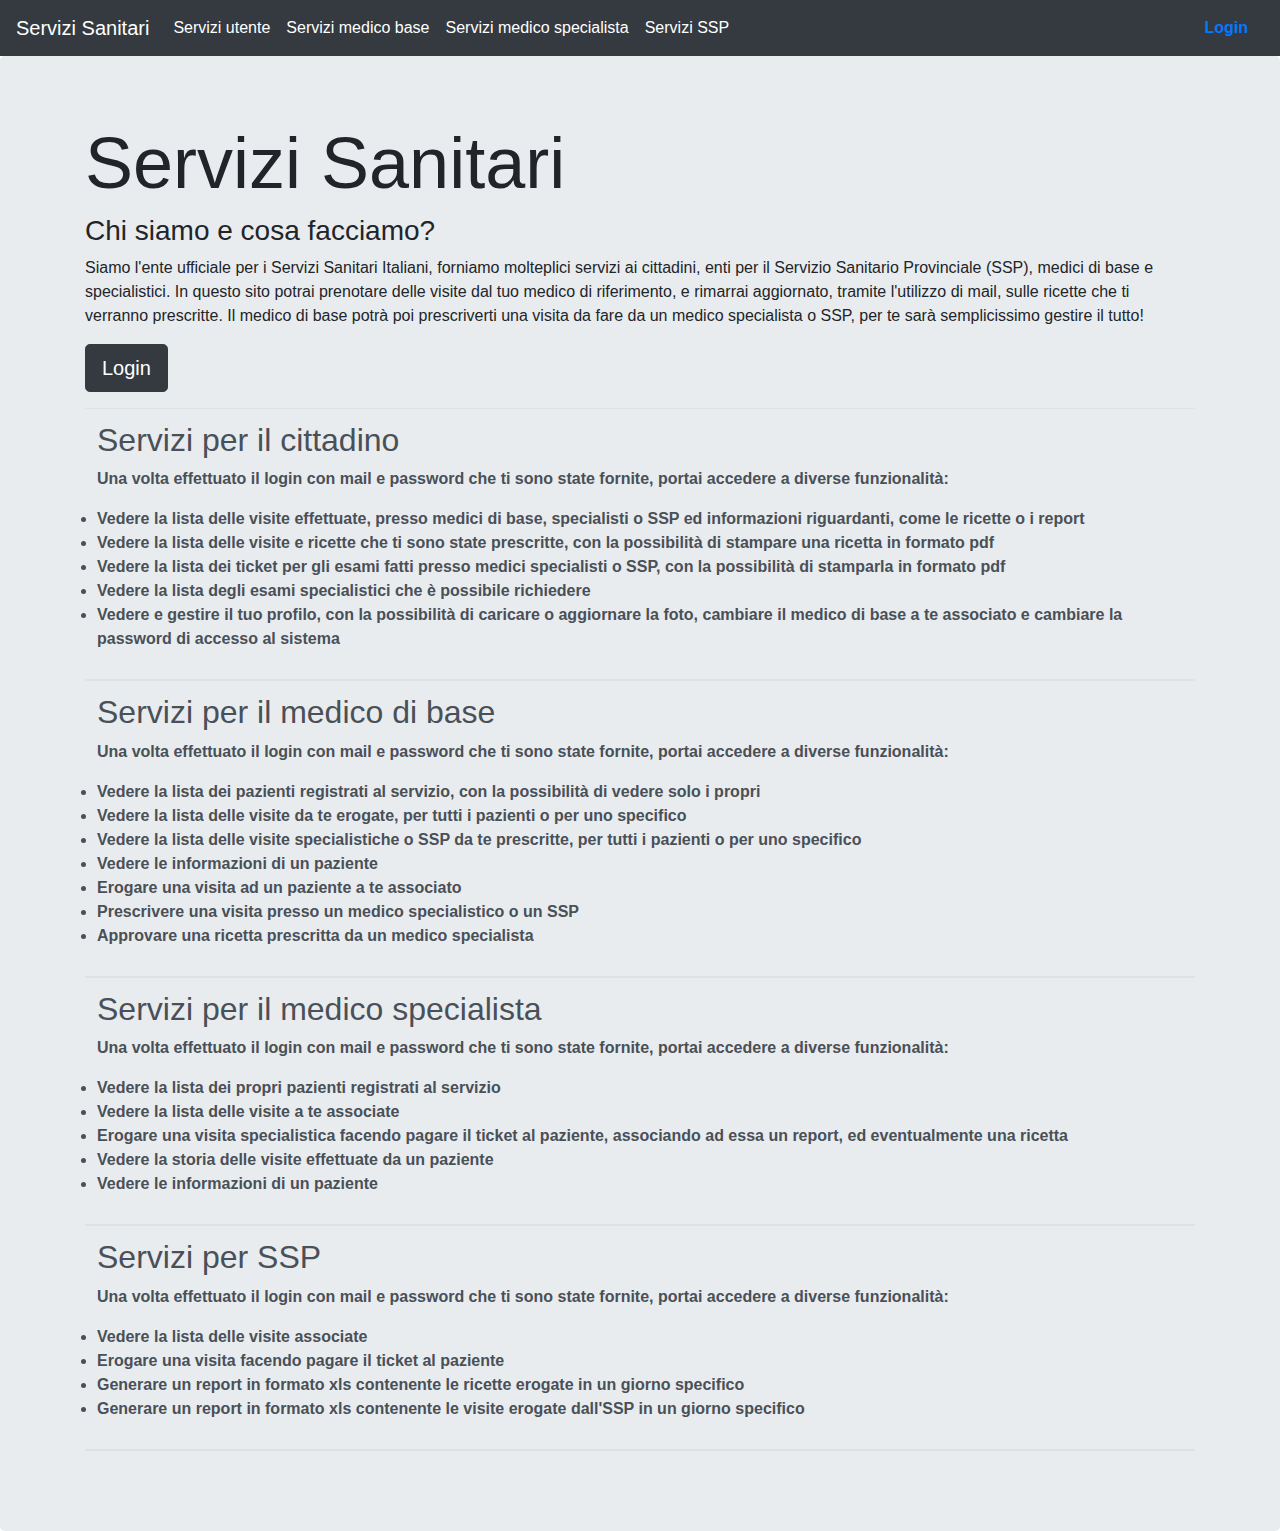
<file: app/src/main/webapp/pages/home.html>
<!DOCTYPE html>
<html lang="en">

<head>
    <meta charset="UTF-8">
    <title>Servizi Sanitari</title>
    <meta name="viewport" content="width=device-width, initial-scale=1, shrink-to-fit=no">
    <link rel="stylesheet" href="https://stackpath.bootstrapcdn.com/bootstrap/4.4.1/css/bootstrap.min.css" integrity="sha384-Vkoo8x4CGsO3+Hhxv8T/Q5PaXtkKtu6ug5TOeNV6gBiFeWPGFN9MuhOf23Q9Ifjh" crossorigin="anonymous">
</head>

<body>

    <nav class="navbar fixed-top sticky-top navbar-expand-lg navbar-dark bg-dark">
        <a class="navbar-brand" href="#">Servizi Sanitari</a>
        <button aria-controls="navbarSupportedContent" aria-expanded="false" aria-label="Toggle navigation" class="navbar-toggler"
                data-target="#navbarSupportedContent" data-toggle="collapse" type="button">
            <span class="navbar-toggler-icon"></span>
        </button>

        <div class="collapse navbar-collapse" id="navbarSupportedContent">
            <ul class="navbar-nav mr-auto">
                <li class="nav-item active">
                    <a class="nav-link" href="#cittadino">Servizi utente <span class="sr-only">(current)</span></a>
                </li>
                <li class="nav-item active">
                    <a class="nav-link" href="#medico_base">Servizi medico base <span class="sr-only">(current)</span></a>
                </li>
                <li class="nav-item active">
                    <a class="nav-link" href="#medico_specialista">Servizi medico specialista <span class="sr-only">(current)</span></a>
                </li>
                <li class="nav-item active">
                    <a class="nav-link" href="#ssp">Servizi SSP <span class="sr-only">(current)</span></a>
                </li>
            </ul>
            <div class="nav-item active">
                <a aria-expanded="false" aria-haspopup="true" class="nav-link white" href="login" role="button">
                    <b>Login</b>
                </a>
            </div>
        </div>
    </nav>

    <div class="jumbotron mb-0">
        <div class="container">
            <h1 class="display-3">Servizi Sanitari</h1>
            <h3>Chi siamo e cosa facciamo?</h3>
            <p>
                Siamo l'ente ufficiale per i Servizi Sanitari Italiani, forniamo molteplici servizi ai cittadini, enti per il Servizio Sanitario Provinciale (SSP), medici di base e specialistici.
                In questo sito potrai prenotare delle visite dal tuo medico di riferimento, e rimarrai aggiornato, tramite l'utilizzo di mail, sulle ricette che ti verranno prescritte.
                Il medico di base potr&agrave; poi prescriverti una visita da fare da un medico specialista o SSP, per te sar&agrave; semplicissimo gestire il tutto!
            </p>
            <p><a class="btn btn-primary btn-lg btn-dark" href="login" role="button">Login</a></p>
        </div>
        <div class="container">
            <table class="datatable table table-striped table-hover">
                <thead class="thead-light">
                <tr>
                    <th>
                        <h2 id="cittadino">Servizi per il cittadino</h2>
                        <p>
                            Una volta effettuato il login con mail e password che ti sono state fornite, portai accedere a diverse funzionalit&agrave;:
                        <li>
                            Vedere la lista delle visite effettuate, presso medici di base, specialisti o SSP ed informazioni riguardanti, come le ricette o i report
                        </li>
                        <li>
                            Vedere la lista delle visite e ricette che ti sono state prescritte, con la possibilit&agrave; di stampare una ricetta in formato pdf
                        </li>
                        <li>
                            Vedere la lista dei ticket per gli esami fatti presso medici specialisti o SSP, con la possibilit&agrave; di stamparla in formato pdf
                        </li>
                        <li>
                            Vedere la lista degli esami specialistici che &egrave; possibile richiedere
                        </li>
                        <li>
                            Vedere e gestire il tuo profilo, con la possibilit&agrave; di caricare o aggiornare la foto, cambiare il medico di base a te associato e cambiare la password di accesso al sistema
                        </li>
                        </p>
                    </th>
                </tr>
                <tr>
                    <th>
                        <h2 id="medico_base">
                            Servizi per il medico di base
                        </h2>
                        <p>
                            Una volta effettuato il login con mail e password che ti sono state fornite, portai accedere a diverse funzionalit&agrave;:
                        <li>
                            Vedere la lista dei pazienti registrati al servizio, con la possibilit&agrave; di vedere solo i propri
                        </li>
                        <li>
                            Vedere la lista delle visite da te erogate, per tutti i pazienti o per uno specifico
                        </li>
                        <li>
                            Vedere la lista delle visite specialistiche o SSP da te prescritte, per tutti i pazienti o per uno specifico
                        </li>
                        <li>
                            Vedere le informazioni di un paziente
                        </li>
                        <li>
                            Erogare una visita ad un paziente a te associato
                        </li>
                        <li>
                            Prescrivere una visita presso un medico specialistico o un SSP
                        </li>
                        <li>
                            Approvare una ricetta prescritta da un medico specialista
                        </li>
                        </p>
                    </th>
                </tr>
                <tr>
                    <th>
                        <h2 id="medico_specialista">
                            Servizi per il medico specialista
                        </h2>
                        <p>
                            Una volta effettuato il login con mail e password che ti sono state fornite, portai accedere a diverse funzionalit&agrave;:
                        <li>
                            Vedere la lista dei propri pazienti registrati al servizio
                        </li>
                        <li>
                            Vedere la lista delle visite a te associate
                        </li>
                        <li>
                            Erogare una visita specialistica facendo pagare il ticket al paziente, associando ad essa un report, ed eventualmente una ricetta
                        </li>
                        <li>
                            Vedere la storia delle visite effettuate da un paziente
                        </li>
                        <li>
                            Vedere le informazioni di un paziente
                        </li>
                        </p>
                    </th>
                </tr>
                <tr>
                    <th>
                        <h2 id="ssp">
                            Servizi per SSP
                        </h2>
                        <p>
                            Una volta effettuato il login con mail e password che ti sono state fornite, portai accedere a diverse funzionalit&agrave;:
                        <li>
                            Vedere la lista delle visite associate
                        </li>
                        <li>
                            Erogare una visita facendo pagare il ticket al paziente
                        </li>
                        <li>
                            Generare un report in formato xls contenente le ricette erogate in un giorno specifico
                        </li>
                        <li>
                            Generare un report in formato xls contenente le visite erogate dall'SSP in un giorno specifico
                        </li>
                        </p>
                    </th>
                </tr>
                </thead>
            </table>
        </div>
    </div>

    <script src="https://code.jquery.com/jquery-3.4.1.slim.min.js"
            integrity="sha384-J6qa4849blE2+poT4WnyKhv5vZF5SrPo0iEjwBvKU7imGFAV0wwj1yYfoRSJoZ+n"
            crossorigin="anonymous"></script>
    <script src="https://cdn.jsdelivr.net/npm/popper.js@1.16.0/dist/umd/popper.min.js"
            integrity="sha384-Q6E9RHvbIyZFJoft+2mJbHaEWldlvI9IOYy5n3zV9zzTtmI3UksdQRVvoxMfooAo"
            crossorigin="anonymous"></script>
    <script src="https://stackpath.bootstrapcdn.com/bootstrap/4.4.1/js/bootstrap.min.js"
            integrity="sha384-wfSDF2E50Y2D1uUdj0O3uMBJnjuUD4Ih7YwaYd1iqfktj0Uod8GCExl3Og8ifwB6"
            crossorigin="anonymous"></script>

</body>

</html>
</file>
